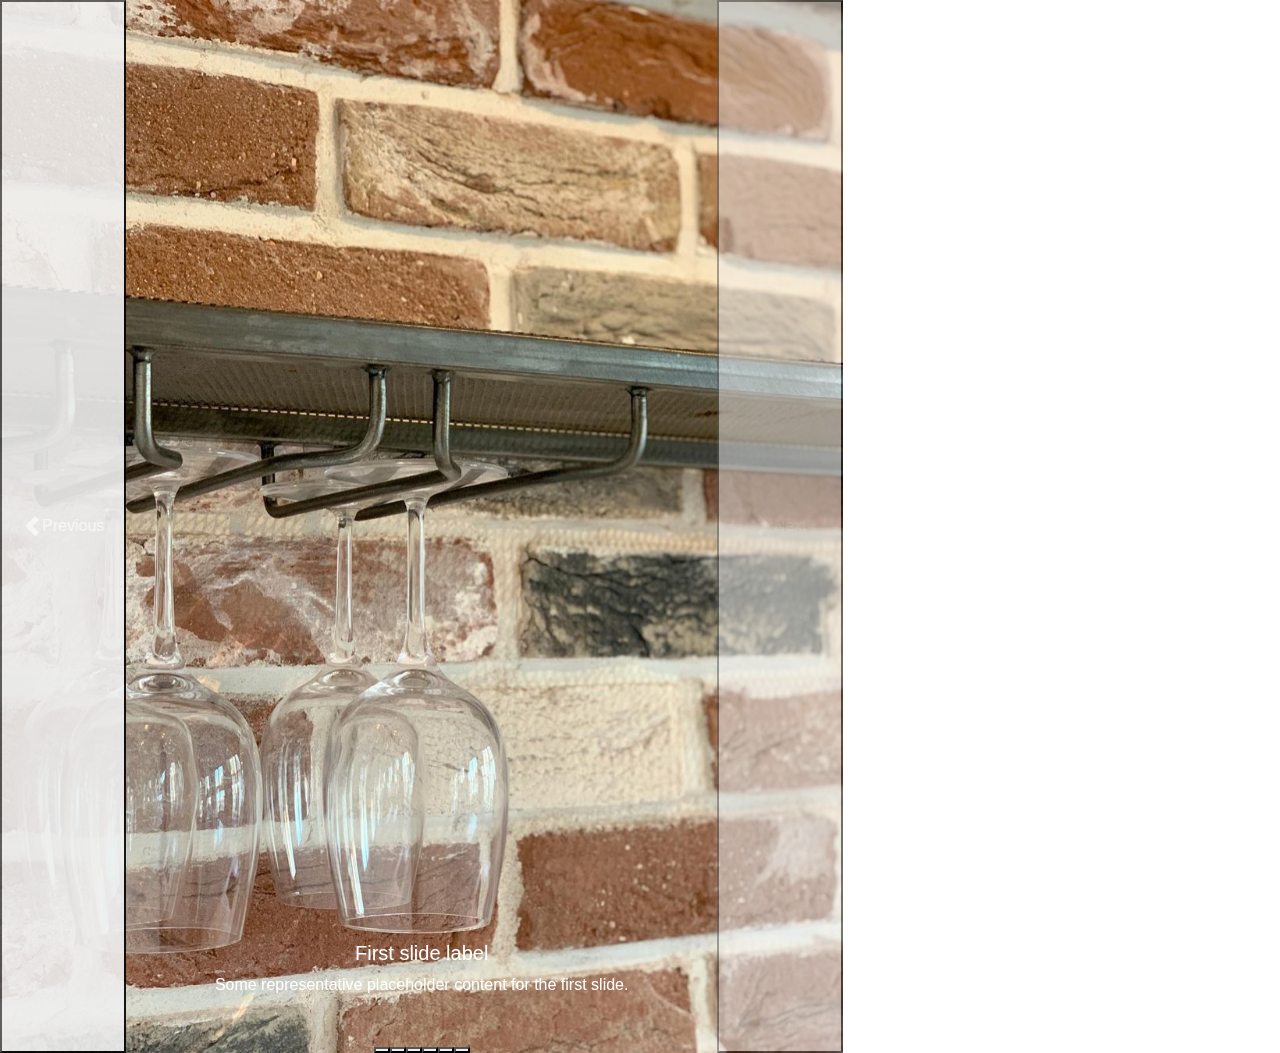
<file: 2/bootcarousel.html>
<!DOCTYPE html>
<html lang="en">
<head>
    <meta charset="UTF-8">
    <meta name="viewport" content="width=device-width, initial-scale=1.0">
    <title>Splide Carousel</title>
    <link rel="stylesheet" href="https://cdn.jsdelivr.net/npm/bootstrap@4.4.1/dist/css/bootstrap.min.css" integrity="sha384-Vkoo8x4CGsO3+Hhxv8T/Q5PaXtkKtu6ug5TOeNV6gBiFeWPGFN9MuhOf23Q9Ifjh" crossorigin="anonymous">
</head>
<body>
    <main>
        <div class="row">
            <div class="col-8 text-center">
                <div id="myCarousel" class="carousel slide text-center" data-bs-ride="carousel">
                    <div class="carousel-indicators">
                        <button type="button" data-bs-target="#myCarousel" data-bs-slide-to="0" class="active" aria-current="true" aria-label="Slide 1"></button>
                        <button type="button" data-bs-target="#myCarousel" data-bs-slide-to="1" aria-label="Slide 2"></button>
                        <button type="button" data-bs-target="#myCarousel" data-bs-slide-to="2" aria-label="Slide 3"></button>
                        <button type="button" data-bs-target="#myCarousel" data-bs-slide-to="3" aria-label="Slide 4"></button>
                        <button type="button" data-bs-target="#myCarousel" data-bs-slide-to="4" aria-label="Slide 5"></button>
                        <button type="button" data-bs-target="#myCarousel" data-bs-slide-to="5" aria-label="Slide 6"></button>
                    </div>
                    <div class="carousel-inner">
                        <div class="carousel-item active">
                            <img src="img/autres/1.jpg" class="d-block w-100 img-fluid" alt="...">
                            <div class="carousel-caption d-none d-md-block">
                                <h5>First slide label</h5>
                                <p>Some representative placeholder content for the first slide.</p>
                            </div>
                        </div>
                        <div class="carousel-item">
                            <img src="img/autres/2.jpg" class="d-block w-100 img-fluid" alt="...">
                            <div class="carousel-caption d-none d-md-block">
                                <h5>Second slide label</h5>
                                <p>Some representative placeholder content for the second slide.</p>
                            </div>
                        </div>
                        <div class="carousel-item">
                            <img src="img/autres/3.jpg" class="d-block w-100 img-fluid" alt="...">
                            <div class="carousel-caption d-none d-md-block">
                                <h5>Third slide label</h5>
                                <p>Some representative placeholder content for the third slide.</p>
                            </div>
                        </div>
                        <div class="carousel-item">
                            <img src="img/autres/4.jpg" class="d-block w-100 img-fluid" alt="...">
                            <div class="carousel-caption d-none d-md-block">
                                <h5>Fourth slide label</h5>
                                <p>Some representative placeholder content for the fourth slide.</p>
                            </div>
                        </div>
                        <div class="carousel-item">
                            <img src="img/autres/5.jpg" class="d-block w-100 img-fluid" alt="...">
                            <div class="carousel-caption d-none d-md-block">
                                <h5>Fifth slide label</h5>
                                <p>Some representative placeholder content for the fifth slide.</p>
                            </div>
                        </div>
                        <div class="carousel-item">
                            <img src="img/autres/6.jpg" class="d-block w-100 img-fluid" alt="...">
                            <div class="carousel-caption d-none d-md-block">
                                <h5>Sixth slide label</h5>
                                <p>Some representative placeholder content for the sixth slide.</p>
                            </div>
                        </div>
                    </div>
                    <button class="carousel-control-prev" type="button" data-bs-target="#myCarousel" data-bs-slide="prev">
                        <span class="carousel-control-prev-icon" aria-hidden="true"></span>
                        <span class="visually-hidden">Previous</span>
                    </button>
                    <button class="carousel-control-next" type="button" data-bs-target="#myCarousel" data-bs-slide="next">
                        <span class="carousel-control-next-icon" aria-hidden="true"></span>
                        <span class="visually-hidden">Next</span>
                    </button>
                </div>
            </div>
        </div>
    </main>
    <script src="https://cdn.jsdelivr.net/npm/bootstrap@5.3.3/dist/js/bootstrap.bundle.min.js" integrity="sha384-YvpcrYf0tY3lHB60NNkmXc5s9fDVZLESaAA55NDzOxhy9GkcIdslK1eN7N6jIeHz" crossorigin="anonymous"></script>
    <script>
        const carousel = new bootstrap.Carousel('myCarousel');
    </script>
</body>
</html>
</file>
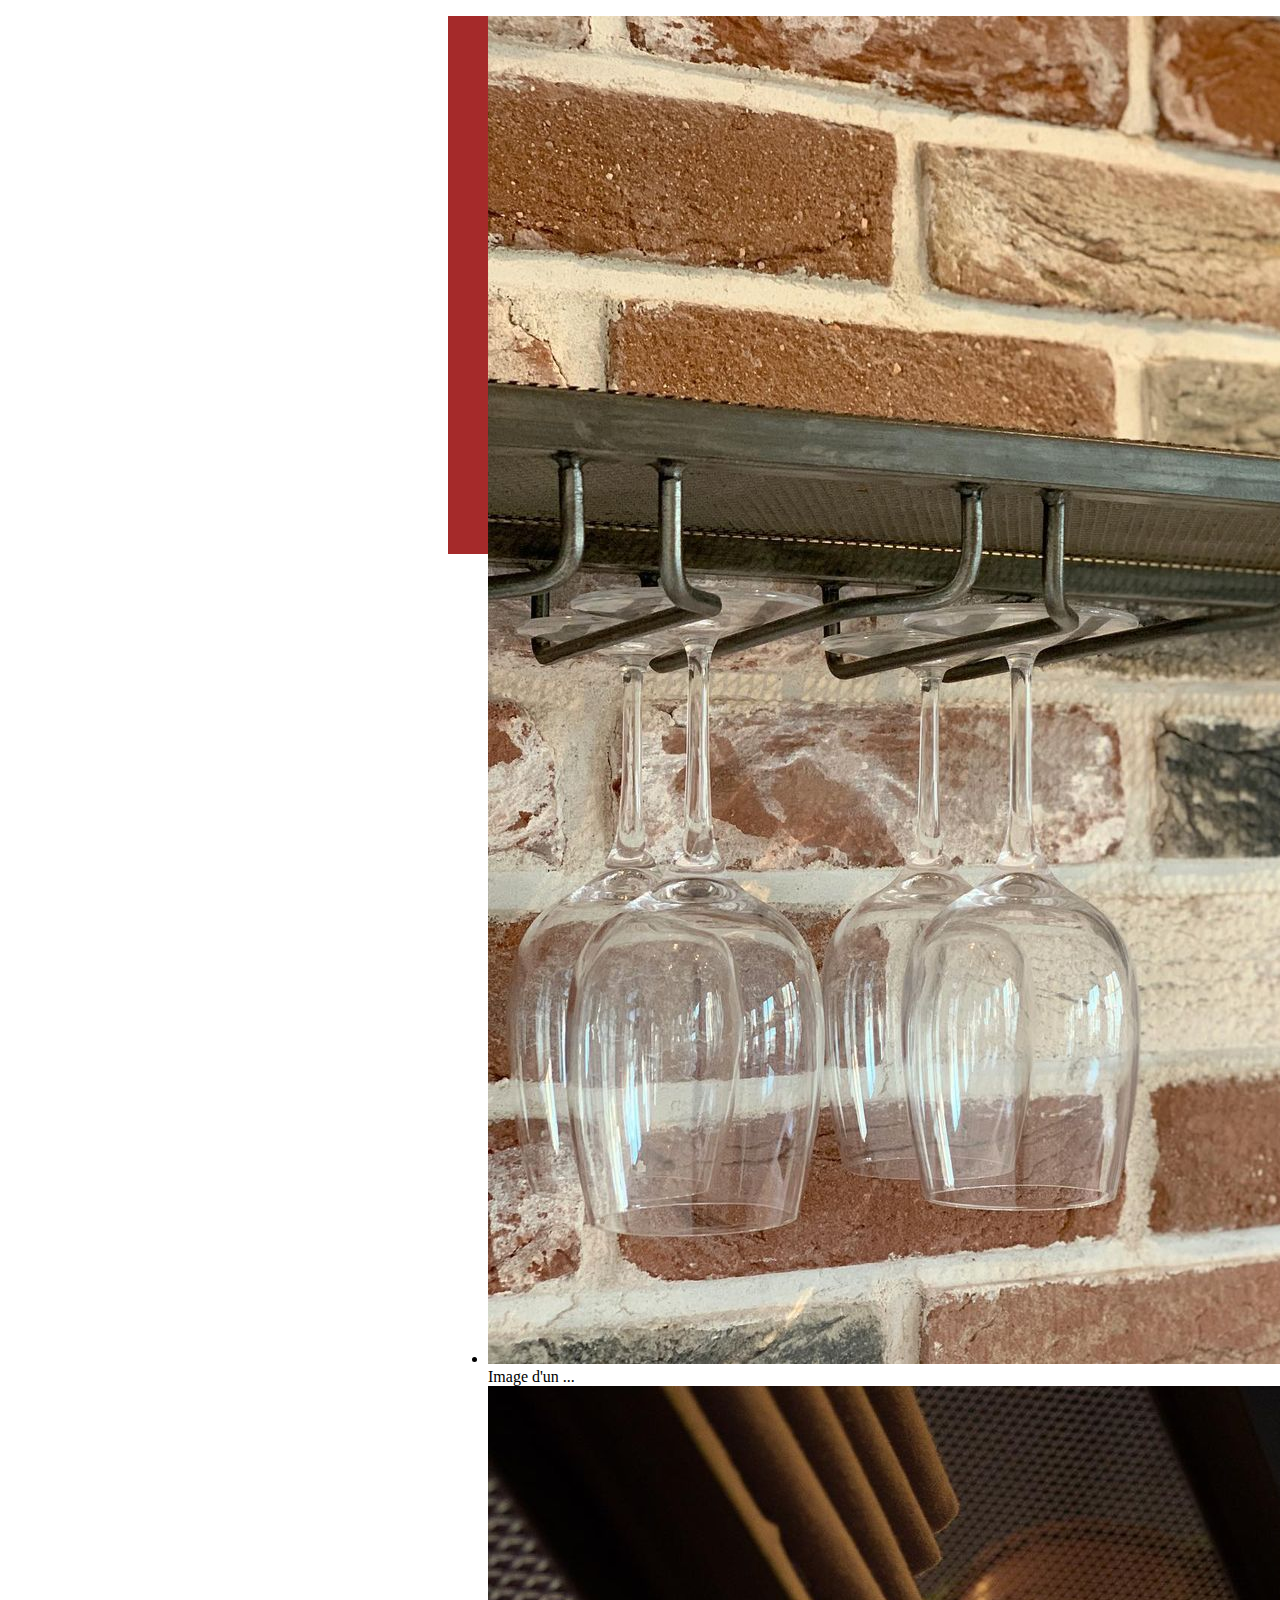
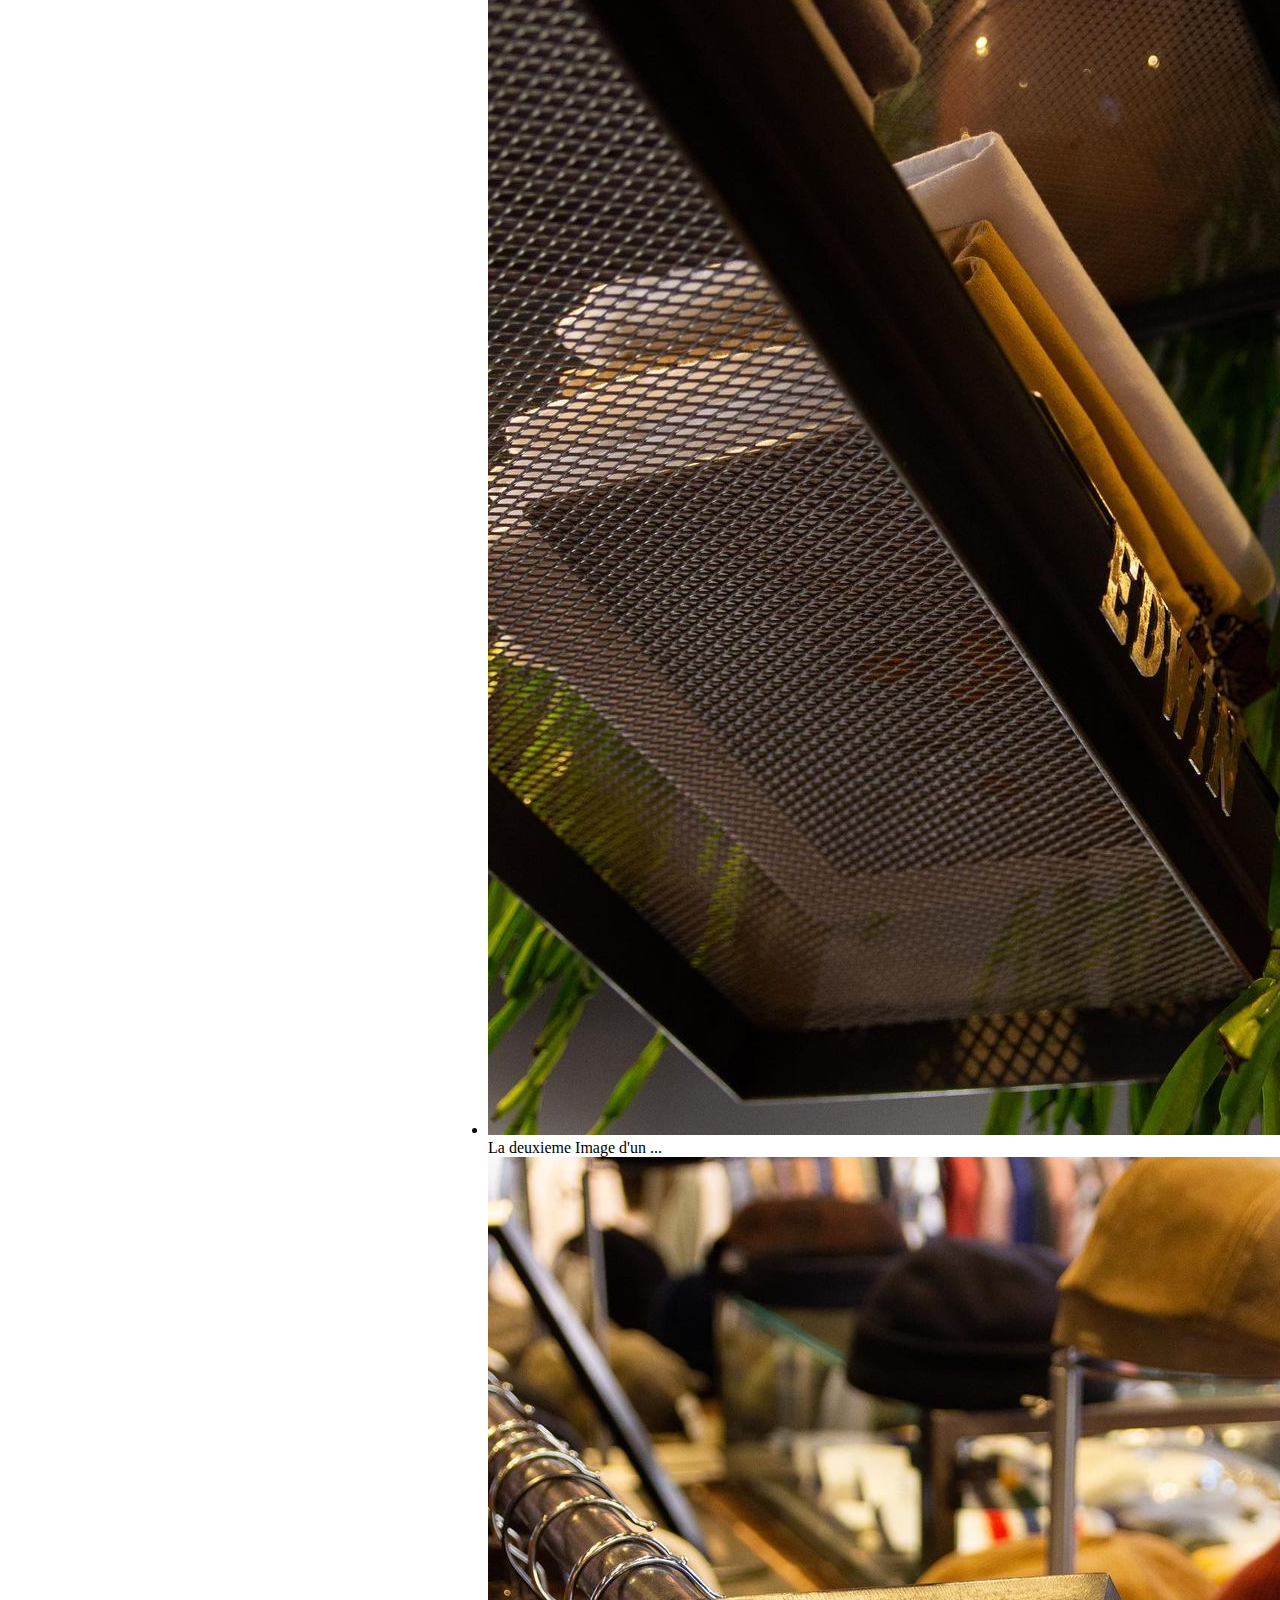
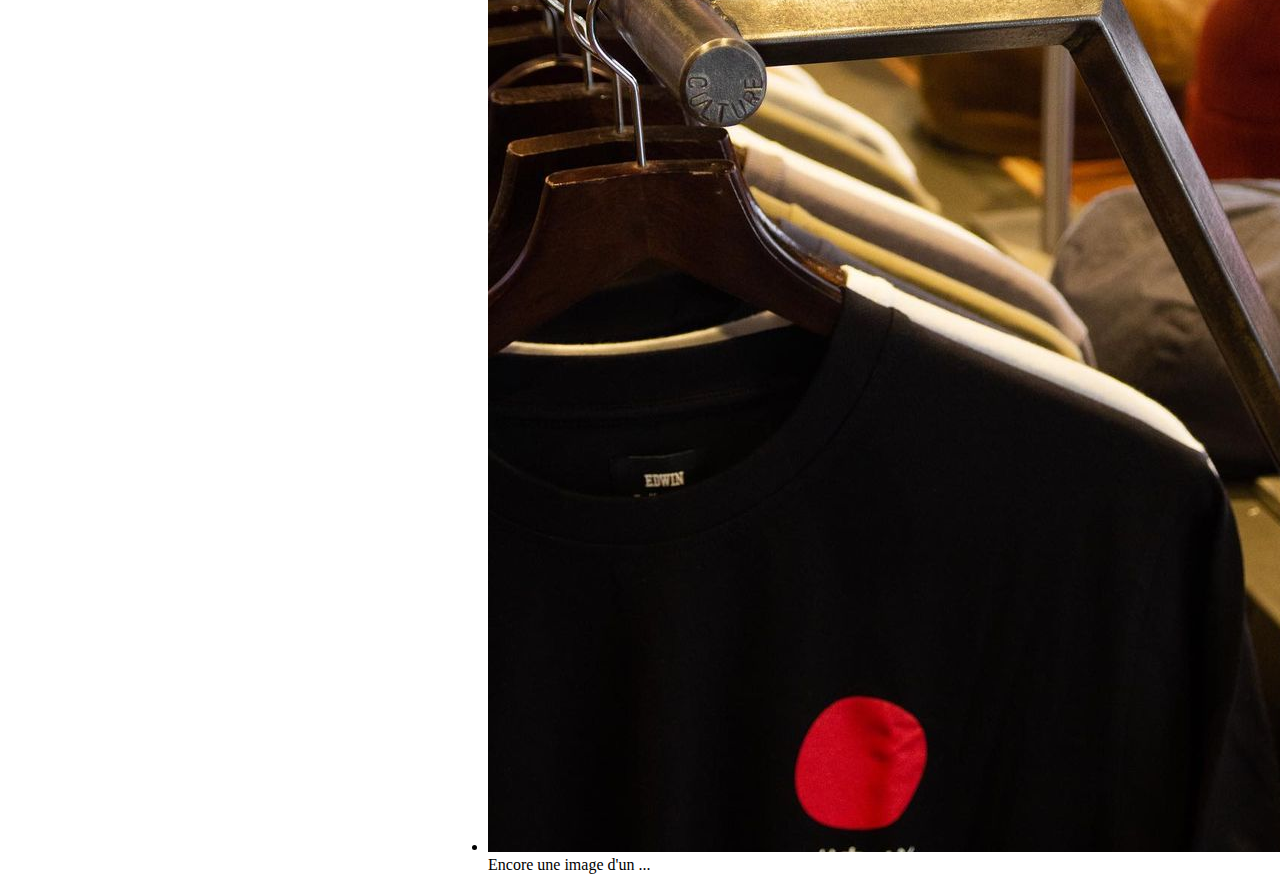
<file: 2/carousel.html>
<!DOCTYPE html>
<html lang="en" class="no-js">
	<head>
		<meta charset="UTF-8" />
		<meta name="viewport" content="width=device-width, initial-scale=1">
		<title>HUOT - Carousel</title>
		<link rel="stylesheet" type="text/css" href="css/scrollbar/carousel.css" />
        <!-- <link rel="stylesheet" href="C:\Users\Brieuc\Documents\HUOT2\node_modules\@splidejs\splide\dist\css\splide.min.css"> -->
	</head>
	<body>
	<main>
        <section id="image-carousel" class="splide" aria-label="Beautiful Images">
            <div class="splide__track">
                <ul class="splide__list">
                    <li class="splide__slide">
                        <img src="img/autres/1.jpg" alt="">
                        <div>
                            Image d'un ...
                        </div>
                    </li>
                    <li class="splide__slide">
                        <img src="img/autres/2.jpg" alt="">
                        <div>
                            La deuxieme Image d'un ...
                        </div>
                    </li>
                    <li class="splide__slide">
                        <img src="img/autres/3.jpg" alt="">
                        <div>
                            Encore une image d'un ...
                        </div>
                    </li>
                </ul>
            </div>
        </section>
    </main>
    <script type="module" src="js/scrollbar/carousel.js"></script>
    </body>
</html>
</file>
<file: 2/css/scrollbar/carousel.css>
body {
    width: 100vw;
    height: 60vw;
    margin: 0;
}


main {
    width: 100%;
    height: 100%;
    margin: 0 auto;
}


section {
    width: 100%;
    height: 100%;
    margin: 0 auto;
}

#image-carousel-track{
    height: 100%;
}

.splide__slide{
    height: 100%;
}
.splide__slide img {
    height: 80%;
  }

#image-carousel{
    width: 30%;
    height: 70%;
    background-color: brown;
  }
</file>
